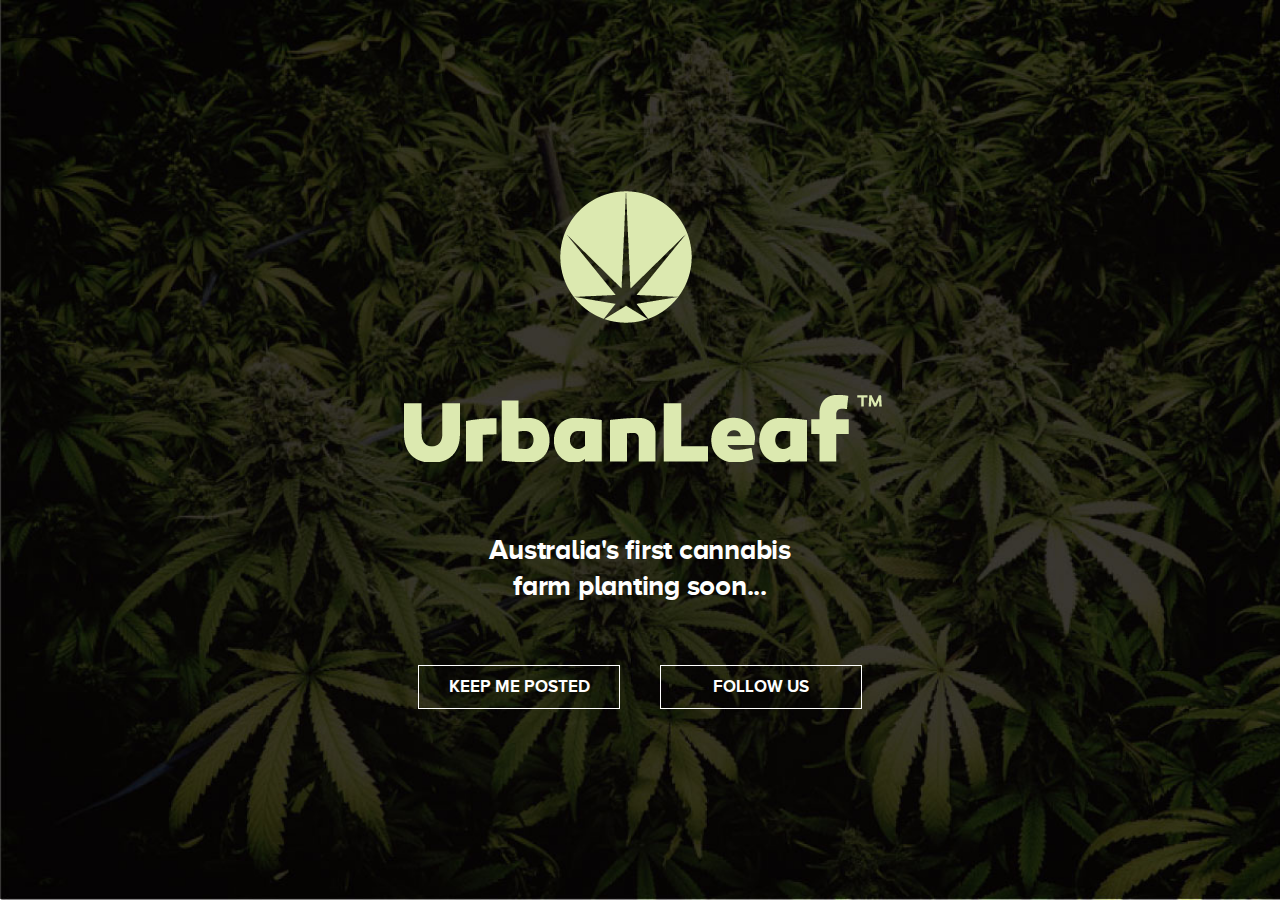
<file: index.html>
<!doctype html>
<html>
<head>
	<!-- Google Tag Manager -->
	<script>(function(w,d,s,l,i){w[l]=w[l]||[];w[l].push({'gtm.start':
	new Date().getTime(),event:'gtm.js'});var f=d.getElementsByTagName(s)[0],
	j=d.createElement(s),dl=l!='dataLayer'?'&l='+l:'';j.async=true;j.src=
	'https://www.googletagmanager.com/gtm.js?id='+i+dl;f.parentNode.insertBefore(j,f);
	})(window,document,'script','dataLayer','GTM-PHFF3VM');</script>
	<!-- End Google Tag Manager -->
	<meta charset="utf-8">
	<meta name="viewport" content="width=device-width, initial-scale=1">
	<title>UrbanLeaf</title>
	<link href="https://fonts.googleapis.com/css?family=Raleway:400,700" rel="stylesheet">
	<link rel="stylesheet" type="text/css" href="webfontkit-20170228-065619/stylesheet.css?ver=2.0.0" media="all">
	<link rel="stylesheet" type="text/css" href="css/urbanleaf.css?ver=2.0.2" media="all">
	<script type="text/javascript" src="js/jquery.js"></script>
</head>
<body>
	<!-- Google Tag Manager (noscript) -->
	<noscript><iframe src="https://www.googletagmanager.com/ns.html?id=GTM-PHFF3VM"
	height="0" width="0" style="display:none;visibility:hidden"></iframe></noscript>
	<!-- End Google Tag Manager (noscript) -->
	<main class="wrap">
		<div class="middle">
			<div class="inner">
				<div class="container">
					<div class="register-form">
						<a class="close-btn register-form-slide" href="#">Close</a>
						<form action="mailer.php" method="post" id="subForm">
							<h2>Register your details here.</h2>
					        <input id="fieldbejhl" name="cm-f-bejhl" type="text" placeholder="First Name*" required />
					        <input id="fieldbejhr" name="cm-f-bejhr" type="text" placeholder="Last Name*" required />
					        <input id="fieldbejhy" name="cm-f-bejhy" type="text" placeholder="Postcode*" required />
					        <input id="fieldEmail" name="cm-xujdyy-xujdyy" type="email" placeholder="Email*" required />
							<div class="clear"></div>
							
							<!--<div class="checkbox">
								<input id="fieldbejdh-0" name="cm-fo-bejdh" value="1638819" type="checkbox" /> <label for="fieldbejdh-0">Keep me posted with future news and updates</label>
							</div>-->			

							<button type="submit">Submit</button>
						</form>
						
						<div id="form-message"></div>
					</div>
					
					<div class="content">
						<a href="#" id="logo"><img src="images/logo.png" alt="UrbanLeaf" title="Cannatrek Coming Soon"></a>
						<p class="kerned">Australia's first cannabis<br>farm planting soon...</p>
						<div class="button-1-holder">
							<a href="#" id="first-btn" class="button-1 register-form-slide">Keep Me Posted</a>
							<a id="last-btn" href="https://www.facebook.com/UrbanLeaf-1224848597603942/" target="_blank" class="button-1">Follow Us</a>
							<div class="clear"></div>
						</div>
					</div>
				</div>
			</div>
		</div>
	</main>
	<script type="text/javascript" src="js/core.js?ver=2.0.0"></script>
</body>
</html>
</file>
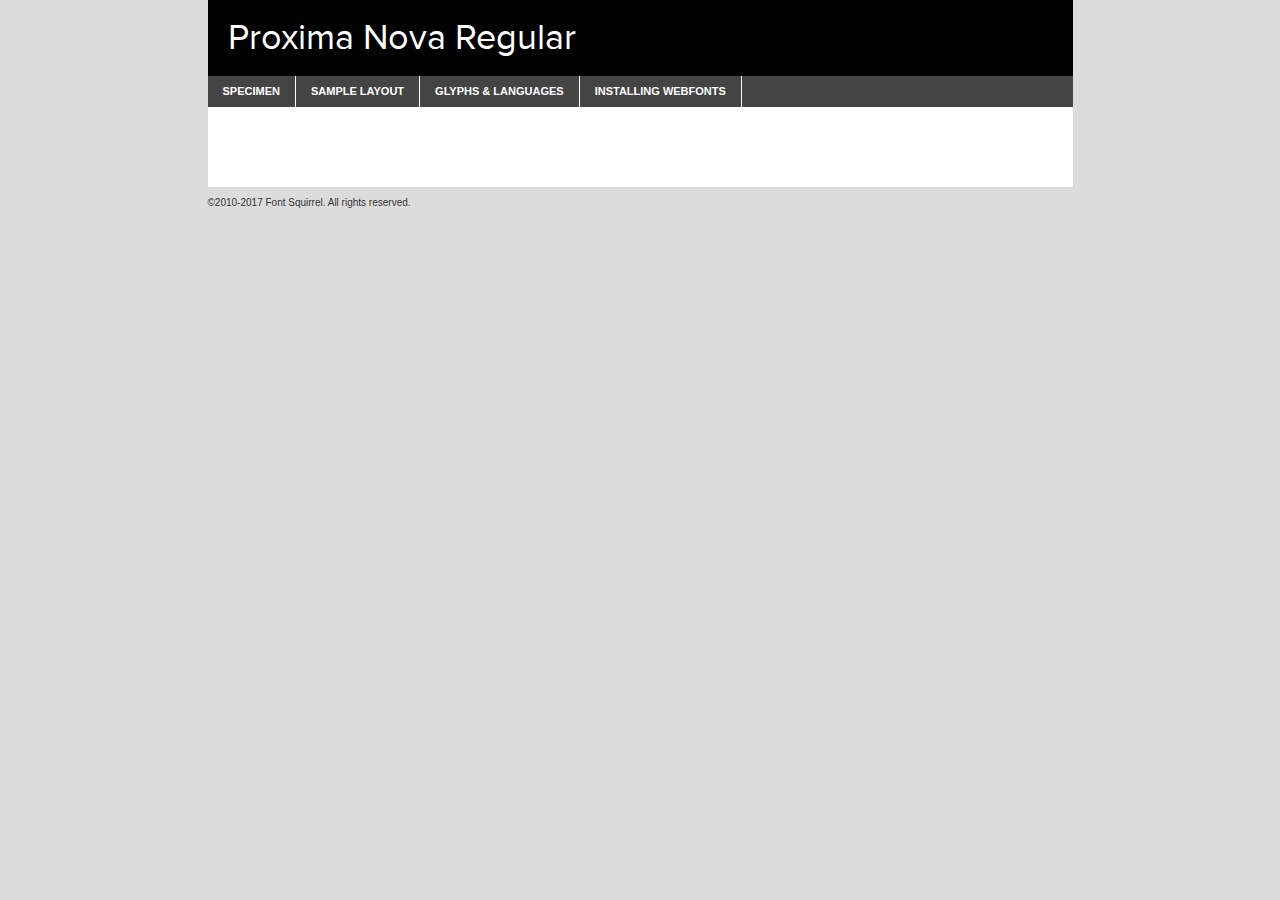
<file: webfontkit-20170228-065619/proximanova-regular-demo.html>
<!DOCTYPE html PUBLIC "-//W3C//DTD XHTML 1.0 Transitional//EN"
	"http://www.w3.org/TR/xhtml1/DTD/xhtml1-transitional.dtd">

<html xmlns="http://www.w3.org/1999/xhtml" xml:lang="en" lang="en">
<head>
	<meta http-equiv="Content-Type" content="text/html; charset=utf-8" />
	<script src="http://ajax.googleapis.com/ajax/libs/jquery/1.7.2/jquery.min.js" type="text/javascript" charset="utf-8"></script>
	<script type="text/javascript">
	(function($){$.fn.easyTabs=function(option){var param=jQuery.extend({fadeSpeed:"fast",defaultContent:1,activeClass:'active'},option);$(this).each(function(){var thisId="#"+this.id;if(param.defaultContent==''){param.defaultContent=1;}
	if(typeof param.defaultContent=="number")
	{var defaultTab=$(thisId+" .tabs li:eq("+(param.defaultContent-1)+") a").attr('href').substr(1);}else{var defaultTab=param.defaultContent;}
	$(thisId+" .tabs li a").each(function(){var tabToHide=$(this).attr('href').substr(1);$("#"+tabToHide).addClass('easytabs-tab-content');});hideAll();changeContent(defaultTab);function hideAll(){$(thisId+" .easytabs-tab-content").hide();}
	function changeContent(tabId){hideAll();$(thisId+" .tabs li").removeClass(param.activeClass);$(thisId+" .tabs li a[href=#"+tabId+"]").closest('li').addClass(param.activeClass);if(param.fadeSpeed!="none")
	{$(thisId+" #"+tabId).fadeIn(param.fadeSpeed);}else{$(thisId+" #"+tabId).show();}}
	$(thisId+" .tabs li").click(function(){var tabId=$(this).find('a').attr('href').substr(1);changeContent(tabId);return false;});});}})(jQuery);
	</script>
	<link rel="stylesheet" href="specimen_files/specimen_stylesheet.css" type="text/css" charset="utf-8" />
	<link rel="stylesheet" href="stylesheet.css" type="text/css" charset="utf-8" />

	<style type="text/css">
					body{
				font-family: 'proxima_nova_rgregular';
							}
		</style>

	<title>Proxima Nova Regular Specimen</title>
	
	
	<script type="text/javascript" charset="utf-8">
		$(document).ready(function() {
			$('#container').easyTabs({defaultContent:1});
		});
	</script>
</head>

<body>
<div id="container">
	<div id="header">
		Proxima Nova Regular	</div>
	<ul class="tabs">
		<li><a href="#specimen">Specimen</a></li>
		<li><a href="#layout">Sample Layout</a></li>
				<li><a href="#glyphs">Glyphs &amp; Languages</a></li>
		<li><a href="#installing">Installing Webfonts</a></li>
		
	</ul>
	
	<div id="main_content">

		
			<div id="specimen">
		
				<div class="section">
					<div class="grid12 firstcol">
						<div class="huge">AaBb</div>
					</div>
				</div>
		
				<div class="section">
					<div class="glyph_range">A&#x200B;B&#x200b;C&#x200b;D&#x200b;E&#x200b;F&#x200b;G&#x200b;H&#x200b;I&#x200b;J&#x200b;K&#x200b;L&#x200b;M&#x200b;N&#x200b;O&#x200b;P&#x200b;Q&#x200b;R&#x200b;S&#x200b;T&#x200b;U&#x200b;V&#x200b;W&#x200b;X&#x200b;Y&#x200b;Z&#x200b;a&#x200b;b&#x200b;c&#x200b;d&#x200b;e&#x200b;f&#x200b;g&#x200b;h&#x200b;i&#x200b;j&#x200b;k&#x200b;l&#x200b;m&#x200b;n&#x200b;o&#x200b;p&#x200b;q&#x200b;r&#x200b;s&#x200b;t&#x200b;u&#x200b;v&#x200b;w&#x200b;x&#x200b;y&#x200b;z&#x200b;1&#x200b;2&#x200b;3&#x200b;4&#x200b;5&#x200b;6&#x200b;7&#x200b;8&#x200b;9&#x200b;0&#x200b;&amp;&#x200b;.&#x200b;,&#x200b;?&#x200b;!&#x200b;&#64;&#x200b;(&#x200b;)&#x200b;#&#x200b;$&#x200b;%&#x200b;*&#x200b;+&#x200b;-&#x200b;=&#x200b;:&#x200b;;</div>
				</div>
				<div class="section">
					<div class="grid12 firstcol">
						<table class="sample_table">
							<tr><td>10</td><td class="size10">abcdefghijklmnopqrstuvwxyzABCDEFGHIJKLMNOPQRSTUVWXYZ0123456789abcdefghijklmnopqrstuvwxyzABCDEFGHIJKLMNOPQRSTUVWXYZ0123456789abcdefghijklmnopqrstuvwxyzABCDEFGHIJKLMNOPQRSTUVWXYZ</td></tr>
							<tr><td>11</td><td class="size11">abcdefghijklmnopqrstuvwxyzABCDEFGHIJKLMNOPQRSTUVWXYZ0123456789abcdefghijklmnopqrstuvwxyzABCDEFGHIJKLMNOPQRSTUVWXYZ0123456789abcdefghijklmnopqrstuvwxyzABCDEFGHIJKLMNOPQRSTUVWXYZ</td></tr>
							<tr><td>12</td><td class="size12">abcdefghijklmnopqrstuvwxyzABCDEFGHIJKLMNOPQRSTUVWXYZ0123456789abcdefghijklmnopqrstuvwxyzABCDEFGHIJKLMNOPQRSTUVWXYZ0123456789abcdefghijklmnopqrstuvwxyzABCDEFGHIJKLMNOPQRSTUVWXYZ</td></tr>
							<tr><td>13</td><td class="size13">abcdefghijklmnopqrstuvwxyzABCDEFGHIJKLMNOPQRSTUVWXYZ0123456789abcdefghijklmnopqrstuvwxyzABCDEFGHIJKLMNOPQRSTUVWXYZ0123456789abcdefghijklmnopqrstuvwxyzABCDEFGHIJKLMNOPQRSTUVWXYZ</td></tr>
							<tr><td>14</td><td class="size14">abcdefghijklmnopqrstuvwxyzABCDEFGHIJKLMNOPQRSTUVWXYZ0123456789abcdefghijklmnopqrstuvwxyzABCDEFGHIJKLMNOPQRSTUVWXYZ0123456789abcdefghijklmnopqrstuvwxyzABCDEFGHIJKLMNOPQRSTUVWXYZ</td></tr>
							<tr><td>16</td><td class="size16">abcdefghijklmnopqrstuvwxyzABCDEFGHIJKLMNOPQRSTUVWXYZ0123456789abcdefghijklmnopqrstuvwxyzABCDEFGHIJKLMNOPQRSTUVWXYZ</td></tr>
							<tr><td>18</td><td class="size18">abcdefghijklmnopqrstuvwxyzABCDEFGHIJKLMNOPQRSTUVWXYZ0123456789abcdefghijklmnopqrstuvwxyzABCDEFGHIJKLMNOPQRSTUVWXYZ</td></tr>
							<tr><td>20</td><td class="size20">abcdefghijklmnopqrstuvwxyzABCDEFGHIJKLMNOPQRSTUVWXYZ0123456789abcdefghijklmnopqrstuvwxyzABCDEFGHIJKLMNOPQRSTUVWXYZ</td></tr>
							<tr><td>24</td><td class="size24">abcdefghijklmnopqrstuvwxyzABCDEFGHIJKLMNOPQRSTUVWXYZ0123456789abcdefghijklmnopqrstuvwxyzABCDEFGHIJKLMNOPQRSTUVWXYZ</td></tr>
							<tr><td>30</td><td class="size30">abcdefghijklmnopqrstuvwxyzABCDEFGHIJKLMNOPQRSTUVWXYZ0123456789abcdefghijklmnopqrstuvwxyzABCDEFGHIJKLMNOPQRSTUVWXYZ</td></tr>
							<tr><td>36</td><td class="size36">abcdefghijklmnopqrstuvwxyzABCDEFGHIJKLMNOPQRSTUVWXYZ0123456789abcdefghijklmnopqrstuvwxyzABCDEFGHIJKLMNOPQRSTUVWXYZ</td></tr>
							<tr><td>48</td><td class="size48">abcdefghijklmnopqrstuvwxyzABCDEFGHIJKLMNOPQRSTUVWXYZ0123456789abcdefghijklmnopqrstuvwxyzABCDEFGHIJKLMNOPQRSTUVWXYZ</td></tr>
							<tr><td>60</td><td class="size60">abcdefghijklmnopqrstuvwxyzABCDEFGHIJKLMNOPQRSTUVWXYZ0123456789abcdefghijklmnopqrstuvwxyzABCDEFGHIJKLMNOPQRSTUVWXYZ</td></tr>
							<tr><td>72</td><td class="size72">abcdefghijklmnopqrstuvwxyzABCDEFGHIJKLMNOPQRSTUVWXYZ0123456789abcdefghijklmnopqrstuvwxyzABCDEFGHIJKLMNOPQRSTUVWXYZ</td></tr>
							<tr><td>90</td><td class="size90">abcdefghijklmnopqrstuvwxyzABCDEFGHIJKLMNOPQRSTUVWXYZ0123456789abcdefghijklmnopqrstuvwxyzABCDEFGHIJKLMNOPQRSTUVWXYZ</td></tr>
						</table>
				
					</div>
			
				</div>
		
		
		
								<div class="section" id="bodycomparison">


										<div id="xheight">
				<div class="fontbody">&#x25FC;&#x25FC;&#x25FC;&#x25FC;&#x25FC;&#x25FC;&#x25FC;&#x25FC;&#x25FC;&#x25FC;&#x25FC;&#x25FC;&#x25FC;&#x25FC;&#x25FC;&#x25FC;&#x25FC;&#x25FC;&#x25FC;&#x25FC;&#x25FC;&#x25FC;&#x25FC;&#x25FC;&#x25FC;&#x25FC;&#x25FC;&#x25FC;&#x25FC;&#x25FC;&#x25FC;&#x25FC;&#x25FC;&#x25FC;&#x25FC;&#x25FC;&#x25FC;&#x25FC;&#x25FC;&#x25FC;&#x25FC;&#x25FC;&#x25FC;&#x25FC;&#x25FC;&#x25FC;&#x25FC;&#x25FC;&#x25FC;&#x25FC;&#x25FC;&#x25FC;&#x25FC;&#x25FC;&#x25FC;&#x25FC;&#x25FC;&#x25FC;&#x25FC;&#x25FC;&#x25FC;&#x25FC;&#x25FC;&#x25FC;&#x25FC;&#x25FC;&#x25FC;&#x25FC;&#x25FC;&#x25FC;&#x25FC;&#x25FC;&#x25FC;&#x25FC;&#x25FC;&#x25FC;&#x25FC;&#x25FC;&#x25FC;&#x25FC;&#x25FC;&#x25FC;&#x25FC;&#x25FC;&#x25FC;&#x25FC;&#x25FC;&#x25FC;&#x25FC;&#x25FC;&#x25FC;&#x25FC;&#x25FC;&#x25FC;&#x25FC;&#x25FC;&#x25FC;&#x25FC;&#x25FC;body</div><div class="arialbody">body</div><div class="verdanabody">body</div><div class="georgiabody">body</div></div>
										<div class="fontbody" style="z-index:1">
											body<span>Proxima Nova Regular</span>
										</div>
										<div class="arialbody" style="z-index:1">
											body<span>Arial</span>
										</div>
										<div class="verdanabody" style="z-index:1">
											body<span>Verdana</span>
										</div>
										<div class="georgiabody" style="z-index:1">
											body<span>Georgia</span>
										</div>



								</div>
		
		
				<div class="section psample psample_row1" id="">
					
					<div class="grid2 firstcol">
						<p class="size10"><span>10.</span>Aenean lacinia bibendum nulla sed consectetur. Fusce dapibus, tellus ac cursus commodo, tortor mauris condimentum nibh, ut fermentum massa justo sit amet risus. Nullam id dolor id nibh ultricies vehicula ut id elit. Cum sociis natoque penatibus et magnis dis parturient montes, nascetur ridiculus mus. Nulla vitae elit libero, a pharetra augue.</p>
			
					</div>
					<div class="grid3">
						<p class="size11"><span>11.</span>Aenean lacinia bibendum nulla sed consectetur. Fusce dapibus, tellus ac cursus commodo, tortor mauris condimentum nibh, ut fermentum massa justo sit amet risus. Nullam id dolor id nibh ultricies vehicula ut id elit. Cum sociis natoque penatibus et magnis dis parturient montes, nascetur ridiculus mus. Nulla vitae elit libero, a pharetra augue.</p>
			
					</div>
					<div class="grid3">
						<p class="size12"><span>12.</span>Aenean lacinia bibendum nulla sed consectetur. Fusce dapibus, tellus ac cursus commodo, tortor mauris condimentum nibh, ut fermentum massa justo sit amet risus. Nullam id dolor id nibh ultricies vehicula ut id elit. Cum sociis natoque penatibus et magnis dis parturient montes, nascetur ridiculus mus. Nulla vitae elit libero, a pharetra augue.</p>
			
					</div>
					<div class="grid4">
						<p class="size13"><span>13.</span>Aenean lacinia bibendum nulla sed consectetur. Fusce dapibus, tellus ac cursus commodo, tortor mauris condimentum nibh, ut fermentum massa justo sit amet risus. Nullam id dolor id nibh ultricies vehicula ut id elit. Cum sociis natoque penatibus et magnis dis parturient montes, nascetur ridiculus mus. Nulla vitae elit libero, a pharetra augue.</p>
			
					</div>
					<div class="white_blend"></div>
					
				</div>
				<div class="section psample psample_row2" id="">
					<div class="grid3 firstcol">
						<p class="size14"><span>14.</span>Aenean lacinia bibendum nulla sed consectetur. Fusce dapibus, tellus ac cursus commodo, tortor mauris condimentum nibh, ut fermentum massa justo sit amet risus. Nullam id dolor id nibh ultricies vehicula ut id elit. Cum sociis natoque penatibus et magnis dis parturient montes, nascetur ridiculus mus. Nulla vitae elit libero, a pharetra augue.</p>
			
					</div>
					<div class="grid4">
						<p class="size16"><span>16.</span>Aenean lacinia bibendum nulla sed consectetur. Fusce dapibus, tellus ac cursus commodo, tortor mauris condimentum nibh, ut fermentum massa justo sit amet risus. Nullam id dolor id nibh ultricies vehicula ut id elit. Cum sociis natoque penatibus et magnis dis parturient montes, nascetur ridiculus mus. Nulla vitae elit libero, a pharetra augue.</p>
			
					</div>
					<div class="grid5">
						<p class="size18"><span>18.</span>Aenean lacinia bibendum nulla sed consectetur. Fusce dapibus, tellus ac cursus commodo, tortor mauris condimentum nibh, ut fermentum massa justo sit amet risus. Nullam id dolor id nibh ultricies vehicula ut id elit. Cum sociis natoque penatibus et magnis dis parturient montes, nascetur ridiculus mus. Nulla vitae elit libero, a pharetra augue.</p>
			
					</div>

					<div class="white_blend"></div>

				</div>
				
				<div class="section psample psample_row3" id="">
					<div class="grid5 firstcol">
						<p class="size20"><span>20.</span>Aenean lacinia bibendum nulla sed consectetur. Fusce dapibus, tellus ac cursus commodo, tortor mauris condimentum nibh, ut fermentum massa justo sit amet risus. Nullam id dolor id nibh ultricies vehicula ut id elit. Cum sociis natoque penatibus et magnis dis parturient montes, nascetur ridiculus mus. Nulla vitae elit libero, a pharetra augue.</p>
					</div>
					<div class="grid7">
						<p class="size24"><span>24.</span>Aenean lacinia bibendum nulla sed consectetur. Fusce dapibus, tellus ac cursus commodo, tortor mauris condimentum nibh, ut fermentum massa justo sit amet risus. Nullam id dolor id nibh ultricies vehicula ut id elit. Cum sociis natoque penatibus et magnis dis parturient montes, nascetur ridiculus mus. Nulla vitae elit libero, a pharetra augue.</p>
					</div>
					
					<div class="white_blend"></div>
					
				</div>
				
				<div class="section psample psample_row4" id="">
					<div class="grid12 firstcol">
						<p class="size30"><span>30.</span>Aenean lacinia bibendum nulla sed consectetur. Fusce dapibus, tellus ac cursus commodo, tortor mauris condimentum nibh, ut fermentum massa justo sit amet risus. Nullam id dolor id nibh ultricies vehicula ut id elit. Cum sociis natoque penatibus et magnis dis parturient montes, nascetur ridiculus mus. Nulla vitae elit libero, a pharetra augue.</p>
					</div>
					<div class="white_blend"></div>
					
				</div>
				
				
				
				<div class="section psample psample_row1 fullreverse">
					<div class="grid2 firstcol">
						<p class="size10"><span>10.</span>Aenean lacinia bibendum nulla sed consectetur. Fusce dapibus, tellus ac cursus commodo, tortor mauris condimentum nibh, ut fermentum massa justo sit amet risus. Nullam id dolor id nibh ultricies vehicula ut id elit. Cum sociis natoque penatibus et magnis dis parturient montes, nascetur ridiculus mus. Nulla vitae elit libero, a pharetra augue.</p>
			
					</div>
					<div class="grid3">
						<p class="size11"><span>11.</span>Aenean lacinia bibendum nulla sed consectetur. Fusce dapibus, tellus ac cursus commodo, tortor mauris condimentum nibh, ut fermentum massa justo sit amet risus. Nullam id dolor id nibh ultricies vehicula ut id elit. Cum sociis natoque penatibus et magnis dis parturient montes, nascetur ridiculus mus. Nulla vitae elit libero, a pharetra augue.</p>
			
					</div>
					<div class="grid3">
						<p class="size12"><span>12.</span>Aenean lacinia bibendum nulla sed consectetur. Fusce dapibus, tellus ac cursus commodo, tortor mauris condimentum nibh, ut fermentum massa justo sit amet risus. Nullam id dolor id nibh ultricies vehicula ut id elit. Cum sociis natoque penatibus et magnis dis parturient montes, nascetur ridiculus mus. Nulla vitae elit libero, a pharetra augue.</p>
			
					</div>
					<div class="grid4">
						<p class="size13"><span>13.</span>Aenean lacinia bibendum nulla sed consectetur. Fusce dapibus, tellus ac cursus commodo, tortor mauris condimentum nibh, ut fermentum massa justo sit amet risus. Nullam id dolor id nibh ultricies vehicula ut id elit. Cum sociis natoque penatibus et magnis dis parturient montes, nascetur ridiculus mus. Nulla vitae elit libero, a pharetra augue.</p>
			
					</div>
					<div class="black_blend"></div>
					
				</div>
				
				<div class="section psample psample_row2 fullreverse">
					<div class="grid3 firstcol">
						<p class="size14"><span>14.</span>Aenean lacinia bibendum nulla sed consectetur. Fusce dapibus, tellus ac cursus commodo, tortor mauris condimentum nibh, ut fermentum massa justo sit amet risus. Nullam id dolor id nibh ultricies vehicula ut id elit. Cum sociis natoque penatibus et magnis dis parturient montes, nascetur ridiculus mus. Nulla vitae elit libero, a pharetra augue.</p>
			
					</div>
					<div class="grid4">
						<p class="size16"><span>16.</span>Aenean lacinia bibendum nulla sed consectetur. Fusce dapibus, tellus ac cursus commodo, tortor mauris condimentum nibh, ut fermentum massa justo sit amet risus. Nullam id dolor id nibh ultricies vehicula ut id elit. Cum sociis natoque penatibus et magnis dis parturient montes, nascetur ridiculus mus. Nulla vitae elit libero, a pharetra augue.</p>
			
					</div>
					<div class="grid5">
						<p class="size18"><span>18.</span>Aenean lacinia bibendum nulla sed consectetur. Fusce dapibus, tellus ac cursus commodo, tortor mauris condimentum nibh, ut fermentum massa justo sit amet risus. Nullam id dolor id nibh ultricies vehicula ut id elit. Cum sociis natoque penatibus et magnis dis parturient montes, nascetur ridiculus mus. Nulla vitae elit libero, a pharetra augue.</p>
			
					</div>
					<div class="black_blend"></div>

				</div>
				
				<div class="section psample fullreverse psample_row3" id="">
					<div class="grid5 firstcol">
						<p class="size20"><span>20.</span>Aenean lacinia bibendum nulla sed consectetur. Fusce dapibus, tellus ac cursus commodo, tortor mauris condimentum nibh, ut fermentum massa justo sit amet risus. Nullam id dolor id nibh ultricies vehicula ut id elit. Cum sociis natoque penatibus et magnis dis parturient montes, nascetur ridiculus mus. Nulla vitae elit libero, a pharetra augue.</p>
					</div>
					<div class="grid7">
						<p class="size24"><span>24.</span>Aenean lacinia bibendum nulla sed consectetur. Fusce dapibus, tellus ac cursus commodo, tortor mauris condimentum nibh, ut fermentum massa justo sit amet risus. Nullam id dolor id nibh ultricies vehicula ut id elit. Cum sociis natoque penatibus et magnis dis parturient montes, nascetur ridiculus mus. Nulla vitae elit libero, a pharetra augue.</p>
					</div>
					
					<div class="black_blend"></div>
					
				</div>
				
				<div class="section psample fullreverse psample_row4" id="" style="border-bottom: 20px #000 solid;">
					<div class="grid12 firstcol">
						<p class="size30"><span>30.</span>Aenean lacinia bibendum nulla sed consectetur. Fusce dapibus, tellus ac cursus commodo, tortor mauris condimentum nibh, ut fermentum massa justo sit amet risus. Nullam id dolor id nibh ultricies vehicula ut id elit. Cum sociis natoque penatibus et magnis dis parturient montes, nascetur ridiculus mus. Nulla vitae elit libero, a pharetra augue.</p>
					</div>
					<div class="black_blend"></div>
					
				</div>
				
				
				
				
			</div>
			
			<div id="layout">
				
				<div class="section">
					
					<div class="grid12 firstcol">
						<h1>Lorem Ipsum Dolor</h1>
						<h2>Etiam porta sem malesuada magna mollis euismod</h2>
						
						<p class="byline">By <a href="#link">Aenean Lacinia</a></p>
					</div>
				</div>
				<div class="section">
					<div class="grid8 firstcol">
						<p class="large">Donec sed odio dui. Morbi leo risus, porta ac consectetur ac, vestibulum at eros. Fusce dapibus, tellus ac cursus commodo, tortor mauris condimentum nibh, ut fermentum massa justo sit amet risus. </p>

						
						<h3>Pellentesque ornare sem</h3>

						<p>Maecenas sed diam eget risus varius blandit sit amet non magna. Maecenas faucibus mollis interdum. Donec ullamcorper nulla non metus auctor fringilla. Nullam id dolor id nibh ultricies vehicula ut id elit. Nullam id dolor id nibh ultricies vehicula ut id elit. </p>

						<p>Aenean eu leo quam. Pellentesque ornare sem lacinia quam venenatis vestibulum. Lorem ipsum dolor sit amet, consectetur adipiscing elit. Cum sociis natoque penatibus et magnis dis parturient montes, nascetur ridiculus mus. </p>

						<p>Nulla vitae elit libero, a pharetra augue. Praesent commodo cursus magna, vel scelerisque nisl consectetur et. Aenean lacinia bibendum nulla sed consectetur. </p>

						<p>Nullam quis risus eget urna mollis ornare vel eu leo. Nullam quis risus eget urna mollis ornare vel eu leo. Maecenas sed diam eget risus varius blandit sit amet non magna. Donec ullamcorper nulla non metus auctor fringilla. </p>

						<h3>Cras mattis consectetur</h3>

						<p>Aenean eu leo quam. Pellentesque ornare sem lacinia quam venenatis vestibulum. Aenean lacinia bibendum nulla sed consectetur. Integer posuere erat a ante venenatis dapibus posuere velit aliquet. Cras mattis consectetur purus sit amet fermentum. </p>

						<p>Nullam id dolor id nibh ultricies vehicula ut id elit. Nullam quis risus eget urna mollis ornare vel eu leo. Cras mattis consectetur purus sit amet fermentum.</p>
					</div>
					
					<div class="grid4 sidebar">
						
						<div class="box reverse">
							<p class="last">Nullam quis risus eget urna mollis ornare vel eu leo. Donec ullamcorper nulla non metus auctor fringilla. Cras mattis consectetur purus sit amet fermentum. Sed posuere consectetur est at lobortis. Lorem ipsum dolor sit amet, consectetur adipiscing elit. </p>
						</div>
						
						<p class="caption">Maecenas sed diam eget risus varius.</p>

						<p>Vestibulum id ligula porta felis euismod semper. Integer posuere erat a ante venenatis dapibus posuere velit aliquet. Vestibulum id ligula porta felis euismod semper. Sed posuere consectetur est at lobortis. Maecenas sed diam eget risus varius blandit sit amet non magna. Fusce dapibus, tellus ac cursus commodo, tortor mauris condimentum nibh, ut fermentum massa justo sit amet risus. </p>

					

						<p>Duis mollis, est non commodo luctus, nisi erat porttitor ligula, eget lacinia odio sem nec elit. Aenean lacinia bibendum nulla sed consectetur. Vivamus sagittis lacus vel augue laoreet rutrum faucibus dolor auctor. Aenean lacinia bibendum nulla sed consectetur. Nullam quis risus eget urna mollis ornare vel eu leo. </p>

						<p>Praesent commodo cursus magna, vel scelerisque nisl consectetur et. Donec ullamcorper nulla non metus auctor fringilla. Maecenas faucibus mollis interdum. Fusce dapibus, tellus ac cursus commodo, tortor mauris condimentum nibh, ut fermentum massa justo sit amet risus. </p>

					</div>
				</div>
				
			</div>


			



		<div id="glyphs">
			<div class="section">
				<div class="grid12 firstcol">
			
				<h1>Language Support</h1>
				<p>The subset of Proxima Nova Regular in this kit supports the following languages:<br />
			
					Albanian, Basque, Breton, Chamorro, Danish, Dutch, English, Faroese, Finnish, French, Frisian, Galician, German, Icelandic, Italian, Malagasy, Norwegian, Portuguese, Spanish, Alsatian, Aragonese, Arapaho, Arrernte, Asturian, Aymara, Bislama, Cebuano, Corsican, Fijian, French_creole, Genoese, Gilbertese, Greenlandic, Haitian_creole, Hiligaynon, Hmong, Hopi, Ibanag, Iloko_ilokano, Indonesian, Interglossa_glosa, Interlingua, Irish_gaelic, Jerriais, Lojban, Lombard, Luxembourgeois, Manx, Mohawk, Norfolk_pitcairnese, Occitan, Oromo, Pangasinan, Papiamento, Piedmontese, Potawatomi, Rhaeto-romance, Romansh, Rotokas, Sami_lule, Samoan, Sardinian, Scots_gaelic, Seychelles_creole, Shona, Sicilian, Somali, Southern_ndebele, Swahili, Swati_swazi, Tagalog_filipino_pilipino, Tetum, Tok_pisin, Uyghur_latinized, Volapuk, Walloon, Warlpiri, Xhosa, Yapese, Zulu, Latinbasic, Ubasic, Demo				</p>
				<h1>Glyph Chart</h1>
				<p>The subset of Proxima Nova Regular in this kit includes all the glyphs listed below. Unicode entities are included above each glyph to help you insert individual characters into your layout.</p>
				<div id="glyph_chart">
			
																														 <div><p>&amp;#13;</p>&#13;</div>
																				 <div><p>&amp;#32;</p>&#32;</div>
																				 <div><p>&amp;#33;</p>&#33;</div>
																				 <div><p>&amp;#34;</p>&#34;</div>
																				 <div><p>&amp;#35;</p>&#35;</div>
																				 <div><p>&amp;#36;</p>&#36;</div>
																				 <div><p>&amp;#37;</p>&#37;</div>
																				 <div><p>&amp;#38;</p>&#38;</div>
																				 <div><p>&amp;#39;</p>&#39;</div>
																				 <div><p>&amp;#40;</p>&#40;</div>
																				 <div><p>&amp;#41;</p>&#41;</div>
																				 <div><p>&amp;#42;</p>&#42;</div>
																				 <div><p>&amp;#43;</p>&#43;</div>
																				 <div><p>&amp;#44;</p>&#44;</div>
																				 <div><p>&amp;#45;</p>&#45;</div>
																				 <div><p>&amp;#46;</p>&#46;</div>
																				 <div><p>&amp;#47;</p>&#47;</div>
																				 <div><p>&amp;#48;</p>&#48;</div>
																				 <div><p>&amp;#49;</p>&#49;</div>
																				 <div><p>&amp;#50;</p>&#50;</div>
																				 <div><p>&amp;#51;</p>&#51;</div>
																				 <div><p>&amp;#52;</p>&#52;</div>
																				 <div><p>&amp;#53;</p>&#53;</div>
																				 <div><p>&amp;#54;</p>&#54;</div>
																				 <div><p>&amp;#55;</p>&#55;</div>
																				 <div><p>&amp;#56;</p>&#56;</div>
																				 <div><p>&amp;#57;</p>&#57;</div>
																				 <div><p>&amp;#58;</p>&#58;</div>
																				 <div><p>&amp;#59;</p>&#59;</div>
																				 <div><p>&amp;#60;</p>&#60;</div>
																				 <div><p>&amp;#61;</p>&#61;</div>
																				 <div><p>&amp;#62;</p>&#62;</div>
																				 <div><p>&amp;#63;</p>&#63;</div>
																				 <div><p>&amp;#64;</p>&#64;</div>
																				 <div><p>&amp;#65;</p>&#65;</div>
																				 <div><p>&amp;#66;</p>&#66;</div>
																				 <div><p>&amp;#67;</p>&#67;</div>
																				 <div><p>&amp;#68;</p>&#68;</div>
																				 <div><p>&amp;#69;</p>&#69;</div>
																				 <div><p>&amp;#70;</p>&#70;</div>
																				 <div><p>&amp;#71;</p>&#71;</div>
																				 <div><p>&amp;#72;</p>&#72;</div>
																				 <div><p>&amp;#73;</p>&#73;</div>
																				 <div><p>&amp;#74;</p>&#74;</div>
																				 <div><p>&amp;#75;</p>&#75;</div>
																				 <div><p>&amp;#76;</p>&#76;</div>
																				 <div><p>&amp;#77;</p>&#77;</div>
																				 <div><p>&amp;#78;</p>&#78;</div>
																				 <div><p>&amp;#79;</p>&#79;</div>
																				 <div><p>&amp;#80;</p>&#80;</div>
																				 <div><p>&amp;#81;</p>&#81;</div>
																				 <div><p>&amp;#82;</p>&#82;</div>
																				 <div><p>&amp;#83;</p>&#83;</div>
																				 <div><p>&amp;#84;</p>&#84;</div>
																				 <div><p>&amp;#85;</p>&#85;</div>
																				 <div><p>&amp;#86;</p>&#86;</div>
																				 <div><p>&amp;#87;</p>&#87;</div>
																				 <div><p>&amp;#88;</p>&#88;</div>
																				 <div><p>&amp;#89;</p>&#89;</div>
																				 <div><p>&amp;#90;</p>&#90;</div>
																				 <div><p>&amp;#91;</p>&#91;</div>
																				 <div><p>&amp;#92;</p>&#92;</div>
																				 <div><p>&amp;#93;</p>&#93;</div>
																				 <div><p>&amp;#94;</p>&#94;</div>
																				 <div><p>&amp;#95;</p>&#95;</div>
																				 <div><p>&amp;#96;</p>&#96;</div>
																				 <div><p>&amp;#97;</p>&#97;</div>
																				 <div><p>&amp;#98;</p>&#98;</div>
																				 <div><p>&amp;#99;</p>&#99;</div>
																				 <div><p>&amp;#100;</p>&#100;</div>
																				 <div><p>&amp;#101;</p>&#101;</div>
																				 <div><p>&amp;#102;</p>&#102;</div>
																				 <div><p>&amp;#103;</p>&#103;</div>
																				 <div><p>&amp;#104;</p>&#104;</div>
																				 <div><p>&amp;#105;</p>&#105;</div>
																				 <div><p>&amp;#106;</p>&#106;</div>
																				 <div><p>&amp;#107;</p>&#107;</div>
																				 <div><p>&amp;#108;</p>&#108;</div>
																				 <div><p>&amp;#109;</p>&#109;</div>
																				 <div><p>&amp;#110;</p>&#110;</div>
																				 <div><p>&amp;#111;</p>&#111;</div>
																				 <div><p>&amp;#112;</p>&#112;</div>
																				 <div><p>&amp;#113;</p>&#113;</div>
																				 <div><p>&amp;#114;</p>&#114;</div>
																				 <div><p>&amp;#115;</p>&#115;</div>
																				 <div><p>&amp;#116;</p>&#116;</div>
																				 <div><p>&amp;#117;</p>&#117;</div>
																				 <div><p>&amp;#118;</p>&#118;</div>
																				 <div><p>&amp;#119;</p>&#119;</div>
																				 <div><p>&amp;#120;</p>&#120;</div>
																				 <div><p>&amp;#121;</p>&#121;</div>
																				 <div><p>&amp;#122;</p>&#122;</div>
																				 <div><p>&amp;#123;</p>&#123;</div>
																				 <div><p>&amp;#124;</p>&#124;</div>
																				 <div><p>&amp;#125;</p>&#125;</div>
																				 <div><p>&amp;#126;</p>&#126;</div>
																				 <div><p>&amp;#160;</p>&#160;</div>
																				 <div><p>&amp;#161;</p>&#161;</div>
																				 <div><p>&amp;#162;</p>&#162;</div>
																				 <div><p>&amp;#163;</p>&#163;</div>
																				 <div><p>&amp;#164;</p>&#164;</div>
																				 <div><p>&amp;#165;</p>&#165;</div>
																				 <div><p>&amp;#166;</p>&#166;</div>
																				 <div><p>&amp;#167;</p>&#167;</div>
																				 <div><p>&amp;#168;</p>&#168;</div>
																				 <div><p>&amp;#169;</p>&#169;</div>
																				 <div><p>&amp;#170;</p>&#170;</div>
																				 <div><p>&amp;#171;</p>&#171;</div>
																				 <div><p>&amp;#172;</p>&#172;</div>
																				 <div><p>&amp;#173;</p>&#173;</div>
																				 <div><p>&amp;#174;</p>&#174;</div>
																				 <div><p>&amp;#175;</p>&#175;</div>
																				 <div><p>&amp;#176;</p>&#176;</div>
																				 <div><p>&amp;#177;</p>&#177;</div>
																				 <div><p>&amp;#178;</p>&#178;</div>
																				 <div><p>&amp;#179;</p>&#179;</div>
																				 <div><p>&amp;#180;</p>&#180;</div>
																				 <div><p>&amp;#181;</p>&#181;</div>
																				 <div><p>&amp;#182;</p>&#182;</div>
																				 <div><p>&amp;#183;</p>&#183;</div>
																				 <div><p>&amp;#184;</p>&#184;</div>
																				 <div><p>&amp;#185;</p>&#185;</div>
																				 <div><p>&amp;#186;</p>&#186;</div>
																				 <div><p>&amp;#187;</p>&#187;</div>
																				 <div><p>&amp;#188;</p>&#188;</div>
																				 <div><p>&amp;#189;</p>&#189;</div>
																				 <div><p>&amp;#190;</p>&#190;</div>
																				 <div><p>&amp;#191;</p>&#191;</div>
																				 <div><p>&amp;#192;</p>&#192;</div>
																				 <div><p>&amp;#193;</p>&#193;</div>
																				 <div><p>&amp;#194;</p>&#194;</div>
																				 <div><p>&amp;#195;</p>&#195;</div>
																				 <div><p>&amp;#196;</p>&#196;</div>
																				 <div><p>&amp;#197;</p>&#197;</div>
																				 <div><p>&amp;#198;</p>&#198;</div>
																				 <div><p>&amp;#199;</p>&#199;</div>
																				 <div><p>&amp;#200;</p>&#200;</div>
																				 <div><p>&amp;#201;</p>&#201;</div>
																				 <div><p>&amp;#202;</p>&#202;</div>
																				 <div><p>&amp;#203;</p>&#203;</div>
																				 <div><p>&amp;#204;</p>&#204;</div>
																				 <div><p>&amp;#205;</p>&#205;</div>
																				 <div><p>&amp;#206;</p>&#206;</div>
																				 <div><p>&amp;#207;</p>&#207;</div>
																				 <div><p>&amp;#208;</p>&#208;</div>
																				 <div><p>&amp;#209;</p>&#209;</div>
																				 <div><p>&amp;#210;</p>&#210;</div>
																				 <div><p>&amp;#211;</p>&#211;</div>
																				 <div><p>&amp;#212;</p>&#212;</div>
																				 <div><p>&amp;#213;</p>&#213;</div>
																				 <div><p>&amp;#214;</p>&#214;</div>
																				 <div><p>&amp;#215;</p>&#215;</div>
																				 <div><p>&amp;#216;</p>&#216;</div>
																				 <div><p>&amp;#217;</p>&#217;</div>
																				 <div><p>&amp;#218;</p>&#218;</div>
																				 <div><p>&amp;#219;</p>&#219;</div>
																				 <div><p>&amp;#220;</p>&#220;</div>
																				 <div><p>&amp;#221;</p>&#221;</div>
																				 <div><p>&amp;#222;</p>&#222;</div>
																				 <div><p>&amp;#223;</p>&#223;</div>
																				 <div><p>&amp;#224;</p>&#224;</div>
																				 <div><p>&amp;#225;</p>&#225;</div>
																				 <div><p>&amp;#226;</p>&#226;</div>
																				 <div><p>&amp;#227;</p>&#227;</div>
																				 <div><p>&amp;#228;</p>&#228;</div>
																				 <div><p>&amp;#229;</p>&#229;</div>
																				 <div><p>&amp;#230;</p>&#230;</div>
																				 <div><p>&amp;#231;</p>&#231;</div>
																				 <div><p>&amp;#232;</p>&#232;</div>
																				 <div><p>&amp;#233;</p>&#233;</div>
																				 <div><p>&amp;#234;</p>&#234;</div>
																				 <div><p>&amp;#235;</p>&#235;</div>
																				 <div><p>&amp;#236;</p>&#236;</div>
																				 <div><p>&amp;#237;</p>&#237;</div>
																				 <div><p>&amp;#238;</p>&#238;</div>
																				 <div><p>&amp;#239;</p>&#239;</div>
																				 <div><p>&amp;#240;</p>&#240;</div>
																				 <div><p>&amp;#241;</p>&#241;</div>
																				 <div><p>&amp;#242;</p>&#242;</div>
																				 <div><p>&amp;#243;</p>&#243;</div>
																				 <div><p>&amp;#244;</p>&#244;</div>
																				 <div><p>&amp;#245;</p>&#245;</div>
																				 <div><p>&amp;#246;</p>&#246;</div>
																				 <div><p>&amp;#247;</p>&#247;</div>
																				 <div><p>&amp;#248;</p>&#248;</div>
																				 <div><p>&amp;#249;</p>&#249;</div>
																				 <div><p>&amp;#250;</p>&#250;</div>
																				 <div><p>&amp;#251;</p>&#251;</div>
																				 <div><p>&amp;#252;</p>&#252;</div>
																				 <div><p>&amp;#253;</p>&#253;</div>
																				 <div><p>&amp;#254;</p>&#254;</div>
																				 <div><p>&amp;#255;</p>&#255;</div>
																				 <div><p>&amp;#338;</p>&#338;</div>
																				 <div><p>&amp;#339;</p>&#339;</div>
																				 <div><p>&amp;#376;</p>&#376;</div>
																				 <div><p>&amp;#710;</p>&#710;</div>
																				 <div><p>&amp;#732;</p>&#732;</div>
																				 <div><p>&amp;#8192;</p>&#8192;</div>
																				 <div><p>&amp;#8193;</p>&#8193;</div>
																				 <div><p>&amp;#8194;</p>&#8194;</div>
																				 <div><p>&amp;#8195;</p>&#8195;</div>
																				 <div><p>&amp;#8196;</p>&#8196;</div>
																				 <div><p>&amp;#8197;</p>&#8197;</div>
																				 <div><p>&amp;#8198;</p>&#8198;</div>
																				 <div><p>&amp;#8199;</p>&#8199;</div>
																				 <div><p>&amp;#8200;</p>&#8200;</div>
																				 <div><p>&amp;#8201;</p>&#8201;</div>
																				 <div><p>&amp;#8202;</p>&#8202;</div>
																				 <div><p>&amp;#8208;</p>&#8208;</div>
																				 <div><p>&amp;#8209;</p>&#8209;</div>
																				 <div><p>&amp;#8210;</p>&#8210;</div>
																				 <div><p>&amp;#8211;</p>&#8211;</div>
																				 <div><p>&amp;#8212;</p>&#8212;</div>
																				 <div><p>&amp;#8216;</p>&#8216;</div>
																				 <div><p>&amp;#8217;</p>&#8217;</div>
																				 <div><p>&amp;#8218;</p>&#8218;</div>
																				 <div><p>&amp;#8220;</p>&#8220;</div>
																				 <div><p>&amp;#8221;</p>&#8221;</div>
																				 <div><p>&amp;#8222;</p>&#8222;</div>
																				 <div><p>&amp;#8226;</p>&#8226;</div>
																				 <div><p>&amp;#8230;</p>&#8230;</div>
																				 <div><p>&amp;#8239;</p>&#8239;</div>
																				 <div><p>&amp;#8249;</p>&#8249;</div>
																				 <div><p>&amp;#8250;</p>&#8250;</div>
																				 <div><p>&amp;#8287;</p>&#8287;</div>
																				 <div><p>&amp;#8364;</p>&#8364;</div>
																				 <div><p>&amp;#8482;</p>&#8482;</div>
																				 <div><p>&amp;#9724;</p>&#9724;</div>
																				 <div><p>&amp;#64257;</p>&#64257;</div>
																				 <div><p>&amp;#64258;</p>&#64258;</div>
																				 <div><p>&amp;#64259;</p>&#64259;</div>
																				 <div><p>&amp;#64260;</p>&#64260;</div>
																																						</div>	
				</div>
		
		
			</div>
		</div>
		
		
		<div id="specs">
			
		</div>
	
		<div id="installing">
			<div class="section">
				<div class="grid7 firstcol">
					<h1>Installing Webfonts</h1>
					
					<p>Webfonts are supported by all major browser platforms but not all in the same way. There are currently four different font formats that must be included in order to target all browsers. This includes TTF, WOFF, EOT and SVG.</p>
					
					<h2>1. Upload your webfonts</h2>
					<p>You must upload your webfont kit to your website. They should be in or near the same directory as your CSS files.</p>
					
					<h2>2. Include the webfont stylesheet</h2>
					<p>A special CSS @font-face declaration helps the various browsers select the appropriate font it needs without causing you a bunch of headaches. Learn more about this syntax by reading the <a href="https://www.fontspring.com/blog/further-hardening-of-the-bulletproof-syntax">Fontspring blog post</a> about it. The code for it is as follows:</p>


<code>
@font-face{ 
	font-family: 'MyWebFont';
	src: url('WebFont.eot');
	src: url('WebFont.eot?#iefix') format('embedded-opentype'),
	     url('WebFont.woff') format('woff'),
	     url('WebFont.ttf') format('truetype'),
	     url('WebFont.svg#webfont') format('svg');
}
</code>

	<p>We've already gone ahead and generated the code for you. All you have to do is link to the stylesheet in your HTML, like this:</p>
	<code>&lt;link rel=&quot;stylesheet&quot; href=&quot;stylesheet.css&quot; type=&quot;text/css&quot; charset=&quot;utf-8&quot; /&gt;</code>

					<h2>3. Modify your own stylesheet</h2>
					<p>To take advantage of your new fonts, you must tell your stylesheet to use them. Look at the original @font-face declaration above and find the property called "font-family." The name linked there will be what you use to reference the font. Prepend that webfont name to the font stack in the "font-family" property, inside the selector you want to change. For example:</p>
<code>p { font-family: 'WebFont', Arial, sans-serif; }</code>

<h2>4. Test</h2>
<p>Getting webfonts to work cross-browser <em>can</em> be tricky. Use the information in the sidebar to help you if you find that fonts aren't loading in a particular browser.</p>
				</div>
				
				<div class="grid5 sidebar">
					<div class="box">
						<h2>Troubleshooting<br />Font-Face Problems</h2>
						<p>Having trouble getting your webfonts to load in your new website? Here are some tips to sort out what might be the problem.</p>

						<h3>Fonts not showing in any browser</h3>

						<p>This sounds like you need to work on the plumbing. You either did not upload the fonts to the correct directory, or you did not link the fonts properly in the CSS. If you've confirmed that all this is correct and you still have a problem, take a look at your .htaccess file and see if requests are getting intercepted.</p>

						<h3>Fonts not loading in iPhone or iPad</h3>

						<p>The most common problem here is that you are serving the fonts from an IIS server. IIS refuses to serve files that have unknown MIME types. If that is the case, you must set the MIME type for SVG to "image/svg+xml" in the server settings. Follow these instructions from Microsoft if you need help.</p>

						<h3>Fonts not loading in Firefox</h3>

						<p>The primary reason for this failure? You are still using a version Firefox older than 3.5. So upgrade already! If that isn't it, then you are very likely serving fonts from a different domain. Firefox requires that all font assets be served from the same domain. Lastly it is possible that you need to add WOFF to your list of MIME types (if you are serving via IIS.)</p>

						<h3>Fonts not loading in IE</h3>

						<p>Are you looking at Internet Explorer on an actual Windows machine or are you cheating by using a service like Adobe BrowserLab? Many of these screenshot services do not render @font-face for IE. Best to test it on a real machine.</p>

						<h3>Fonts not loading in IE9</h3>

						<p>IE9, like Firefox, requires that fonts be served from the same domain as the website. Make sure that is the case.</p>
					</div>
				</div>
			</div>
			
		</div>
	
	</div>
	<div id="footer">
		<p>&copy;2010-2017 Font Squirrel. All rights reserved.</p>
	</div>
</div>
</body>
</html>
</file>
<file: webfontkit-20170228-065619/stylesheet.css>
/* Generated by Font Squirrel (https://www.fontsquirrel.com) on February 28, 2017 */
@font-face {
    font-family: 'proxima_nova_altblack';
    src: url('proximanovaa-black-webfont.woff2') format('woff2'),
         url('proximanovaa-black-webfont.woff') format('woff');
    font-weight: normal;
    font-style: normal;

}

@font-face {
    font-family: 'proxima_nova_alt_rgbold';
    src: url('proximanovaa-bold-webfont.woff2') format('woff2'),
         url('proximanovaa-bold-webfont.woff') format('woff');
    font-weight: normal;
    font-style: normal;

}

@font-face {
    font-family: 'proxima_nova_rgregular';
    src: url('proximanova-regular-webfont.woff2') format('woff2'),
         url('proximanova-regular-webfont.woff') format('woff');
    font-weight: normal;
    font-style: normal;

}
</file>
<file: css/urbanleaf.css>
@charset "utf-8";
/* CSS Document */

* {
	margin: 0;
	padding: 0;
}

html, body {
	height: 100%;
	width: 100%;
}

body {
	font-family: "proxima_nova_alt_rgbold";
	font-size: 28px;
	line-height: 1.3;
	color: #fff;
	text-align: center;
	font-weight: 700;
}

.kerned {
	letter-spacing: -0.25px;
}

main {
	display: table;
	height: 100%;
	width: 100%;
	left: 0px;
	right: 0px;
	margin-left: auto;
	margin-right: auto;
	background-image: url(../images/body-bg.jpg);
	background-repeat: no-repeat;
	background-size: cover;
}

.middle {
	display: table-cell;
	vertical-align: middle;
}

.inner {
	margin-left: auto;
	margin-right: auto;
	width: 100%;
}

.container {
	width: 1005px;
	margin: 0 auto;
}

a {
	color: inherit;
	text-decoration: none;
}

img {
	max-width: 100%;
	height: auto;
}

.clear {
	clear: both;
}

#logo {
	display: block;
	margin-right: -6px;
	margin-bottom: 60px;
}

.register-form {
	display: none;
	background-color: #fff;
	width: 90%;
	padding-left: 5%;
	padding-right: 5%;
	color: #2D2A2B;
	padding-top: 50px;
	padding-bottom: 50px;
	position: relative;
	font-family: 'proxima_nova_rgregular';
	font-size: 34px;
	text-transform: none;
}
#form-message {
	display: none;
	text-align: center;
	padding-top: 70px;
	padding-bottom: 70px;
}
.close-btn {
	width: 15px;
	height: 15px;
	background-image: url(../images/close.png);
	background-repeat: no-repeat;
	background-size: cover;
	display: block;
	position: absolute;
	top: 10px;
	right: 10px;
	text-indent: -1000px;
	overflow: hidden;
}
.register-form h2 {
	font-size: 34px;
	text-transform: none;
	text-align: center;
	margin-bottom: 26px;
	font-family: "proxima_nova_alt_rgbold";
}
.register-form input {
	background-color: #EAEAEA;
	height: 54px;
	line-height: 54px;
	color: #2D2A2B;
	border: none;
	text-align: center;
	width: 47%;
	margin-left: 1.5%;
	margin-right: 1.5%;
	float: left;
	font-size: 15px;
	margin-bottom: 20px;
	font-family: 'proxima_nova_rgregular';
}
.register-form .checkbox {
	margin: 0 auto;
	width: 320px;
	overflow: hidden;
}
.register-form input[type="checkbox"] {
	width: 18px;
	height: 18px;
	margin-left: 5px;
	margin-right: 5px;
	float: left;
	margin-top: 0px;
	margin-bottom: 0px;
}
.register-form label {
	font-size: 11px;
	line-height: 18px;
	float: left;
}
.register-form button {
	height: auto;
	line-height: 66px;
	text-transform: uppercase;
	width: 220px;
	display: block;
	margin: 0 auto;
	background-color: transparent;
	border: 3px solid #046937;
	color: #046937;
	font-size: 25px;
	font-family: "proxima_nova_alt_rgbold";
	cursor: pointer;
}

.button-1-holder {
	margin: 0 auto;
	width: 484px;
	margin-top: 60px;
}
.button-1 {
	font-size: 17px;
	float: left;
	border: 1px solid #fff;
	padding-top: 10px;
	padding-bottom: 10px;
	display: block;
	text-transform: uppercase;
	margin-left: 20px;
	margin-right: 20px;
	width: 200px;
}

@media (max-width: 1300px) {
	main {
		width: 90%;
		padding-left: 5%;
		padding-right: 5%;
	}
}
@media (max-width: 1005px) {
	.container {
		width: 100%;
	}
}
@media (max-width: 800px) {
	#logo img {
		width: 400px;
	}
	.button-1 {
		width: 150px;
		font-size: 13px;
	}
	.button-1-holder {
		width: 384px;
	}
}
@media (max-width: 678px) {
	main {
		padding-top: 50px;
		padding-bottom: 50px;
	}
}
@media (max-width: 600px) {
	.button-1-holder {
		width: 294px;
	}
	.button-1 {
		width: 125px;
		font-size: 12px;
		margin-left: 10px;
		margin-right: 10px;
	}
	#logo img {
		width: 350px;
	}
}
@media (max-width: 479px) {
	.button-1-holder {
		width: 100%;
	}
	.button-1 {
		width: 280px;
		font-size: 17px;
		margin: 20px auto;
		float: none;
	}
	.register-form input {
		float: none;
		width: 97%;
	}
	#last-btn {
		margin-bottom: 0px;
	}
}
@media (max-width: 380px) {
	body {
		font-size: 24px;
	}
	main {
		padding-top: 15px;
		padding-bottom: 15px;
	}
	#logo {
		margin-bottom: 30px;
	}
	.button-1-holder {
		margin-top: 30px;
	}
}
</file>
<file: webfontkit-20170228-065619/specimen_files/specimen_stylesheet.css>
@import url('grid_12-825-55-15.css');

/*  
	CSS Reset by Eric Meyer - Released under Public Domain
    http://meyerweb.com/eric/tools/css/reset/
*/
html, body, div, span, applet, object, iframe,
h1, h2, h3, h4, h5, h6, p, blockquote, pre,
a, abbr, acronym, address, big, cite, code,
del, dfn, em, font, img, ins, kbd, q, s, samp,
small, strike, strong, sub, sup, tt, var,
b, u, i, center, dl, dt, dd, ol, ul, li,
fieldset, form, label, legend, table, 
caption, tbody, tfoot, thead, tr, th, td 
                  {margin: 0;padding: 0;border: 0;outline: 0;
                  font-size: 100%;vertical-align: baseline;
                  background: transparent;}
body              {line-height: 1;}
ol, ul            {list-style: none;}
blockquote, q     {quotes: none;}
blockquote:before, blockquote:after,
q:before, q:after {content: '';	content: none;}
:focus            {outline: 0;}
ins               {text-decoration: none;}
del               {text-decoration: line-through;}
table             {border-collapse: collapse;border-spacing: 0;}




body {
	color: #000;
	background-color: #dcdcdc;
}

a {
	text-decoration: none;
	color: #1883ba;
}

h1{
	font-size: 32px;
	font-weight: normal;
	font-style: normal;
	margin-bottom: 18px;
}

h2{
	font-size: 18px;
}

#container {
	width: 865px;
	margin: 0px auto;
}


#header {
	padding: 20px;
	font-size: 36px;
	background-color: #000;
	color: #fff;
}

#header span {
	color: #666;
}
#main_content {
	background-color: #fff;
	padding: 60px 20px 20px;
}


#footer p {
	margin: 0;
	padding-top: 10px;
	padding-bottom: 50px;
	color: #333;
	font: 10px Arial, sans-serif;
}

.tabs {
	width: 100%;
	height: 31px;
	background-color: #444;
}
.tabs li {
	float:  left;
	margin: 0;
	overflow: hidden;
	background-color: #444;
}
.tabs li a {
	display: block;
	color: #fff;
	text-decoration: none;
	font: bold 11px/11px 'Arial';
	text-transform: uppercase;
	padding: 10px 15px;
	border-right: 1px solid #fff;
}

.tabs li a:hover {
		background-color: #00b3ff;

}

.tabs li.active a {
	color:  #000;
	background-color: #fff;
}



div.huge {
	
	font-size: 300px;
	line-height: 1em;
	padding: 0;
	letter-spacing: -.02em;
	overflow: hidden;
}
div.glyph_range {
	font-size: 72px;
	line-height: 1.1em;
}

.size10{ font-size: 10px; }
.size11{ font-size: 11px; }
.size12{ font-size: 12px; }
.size13{ font-size: 13px; }
.size14{ font-size: 14px; }
.size16{ font-size: 16px; }
.size18{ font-size: 18px; }
.size20{ font-size: 20px; }
.size24{ font-size: 24px; }
.size30{ font-size: 30px; }
.size36{ font-size: 36px; }
.size48{ font-size: 48px; }
.size60{ font-size: 60px; }
.size72{ font-size: 72px; }
.size90{ font-size: 90px; }


.psample_row1 {	height: 120px;}
.psample_row1 {	height: 120px;}
.psample_row2 {	height: 160px;}
.psample_row3 {	height: 160px;}
.psample_row4 {	height: 160px;}

.psample {
	overflow: hidden;
	position: relative;
}
.psample p {
	line-height: 1.3em;
	display: block;
	overflow: hidden;
	margin: 0;
}

.psample span {
	margin-right: .5em;
}

.white_blend {
	width: 100%;
	height: 61px;
	background-image: url([data-uri]);
	position: absolute;
	bottom: 0;
}
.black_blend {
	width: 100%;
	height: 61px;
	background-image: url([data-uri]);
	position: absolute;
	bottom: 0;
}
.fullreverse {
	background:  #000 !important;
	color:  #fff !important;
	margin-left: -20px;
	padding-left: 20px;
	margin-right: -20px;
	padding-right: 20px;
	padding: 20px;
	margin-bottom:0;
}


.sample_table td {
	padding-top: 3px;
	padding-bottom:5px;
	padding-left: 5px;
	vertical-align: middle;
	line-height: 1.2em;
}

.sample_table td:first-child {
	background-color: #eee;
	text-align: right;
	padding-right: 5px;
	padding-left: 0;
	padding: 5px;
	font: 11px/12px "Courier New", Courier, mono;
}

code {
	white-space: pre;
	background-color: #eee;
	display: block;
	padding: 10px;
	margin-bottom: 18px;
	overflow: auto;
}


.bottom,.last 	{margin-bottom:0 !important; padding-bottom:0 !important;}

.box  { 
  padding: 18px; 
  margin-bottom: 18px; 
  background: #eee; 
}

.reverse,.reversed { background:  #000 !important;color:  #fff !important; border: none !important;}

#bodycomparison {
	position: relative;
	overflow: hidden;
	font-size: 72px;
	height: 90px;
	white-space: nowrap;
}

#bodycomparison div{
	font-size: 72px;
	line-height: 90px;
	display: inline;
	margin: 0 15px 0 0;
	padding: 0;
}

#bodycomparison div span{
	font: 10px Arial;
	position: absolute;
	left: 0;
}
#xheight {
	float: none;
	position: absolute;
	color: #d9f3ff;
	font-size: 72px;
	line-height: 90px;
}

.fontbody {
 position: relative;
}
.arialbody{
	font-family: Arial;
	position: relative;
}
.verdanabody{
	font-family: Verdana;
	position: relative;
}
.georgiabody{
	font-family: Georgia;
	position: relative;
}

/* @group Layout page
 */

#layout h1 {
	font-size: 36px;
	line-height: 42px;
	font-weight: normal;
	font-style: normal;
}

#layout h2 {
	font-size: 24px;
	line-height: 23px;
	font-weight: normal;
	font-style: normal;
}

#layout h3 {
	font-size: 22px;
	line-height: 1.4em;
	margin-top: 1em;
	font-weight: normal;
	font-style: normal;
}


#layout p.byline {
	font-size: 12px;
	margin-top: 18px;
	line-height: 12px;
	margin-bottom: 0;
}
#layout p {
	font-size: 14px;
	line-height: 21px;
	margin-bottom: .5em;
}

#layout p.large{
	font-size: 18px;
	line-height: 26px;
}

#layout .sidebar p{
	font-size: 12px;
	line-height: 1.4em;
}

#layout p.caption {
	font-size: 10px;
	margin-top: -16px;
	margin-bottom: 18px;
}

/* @end */

/* @group Glyphs */

#glyph_chart div{
	background-color: #d9f3ff;
	color: black;
	float: left;
	font-size: 36px;
	height: 1.2em;
	line-height: 1.2em;
	margin-bottom: 1px;
	margin-right: 1px;
	text-align: center;
	width: 1.2em;
	position: relative;
	padding: .6em .2em .2em;
}

#glyph_chart div p {
	position: absolute;
	left: 0;
	top: 0;
	display: block;
	text-align: center;
	font: bold 9px Arial, sans-serif;
	background-color: #3a768f;
	width: 100%;
	color: #fff;
	padding: 2px 0;
}


#glyphs h1 {
	font-family: Arial, sans-serif;
}
/* @end */

/* @group Installing */

#installing {
	font: 13px Arial, sans-serif;
}

#installing p,
#glyphs p{
	line-height: 1.2em;
	margin-bottom: 18px;
	font: 13px Arial, sans-serif;
}



#installing h3{
	font-size: 15px;
	margin-top: 18px;
}

/* @end */

#rendering h1 {
	font-family: Arial, sans-serif;
}
.render_table td {
	font: 11px "Courier New", Courier, mono;
	vertical-align: middle;
}
</file>
